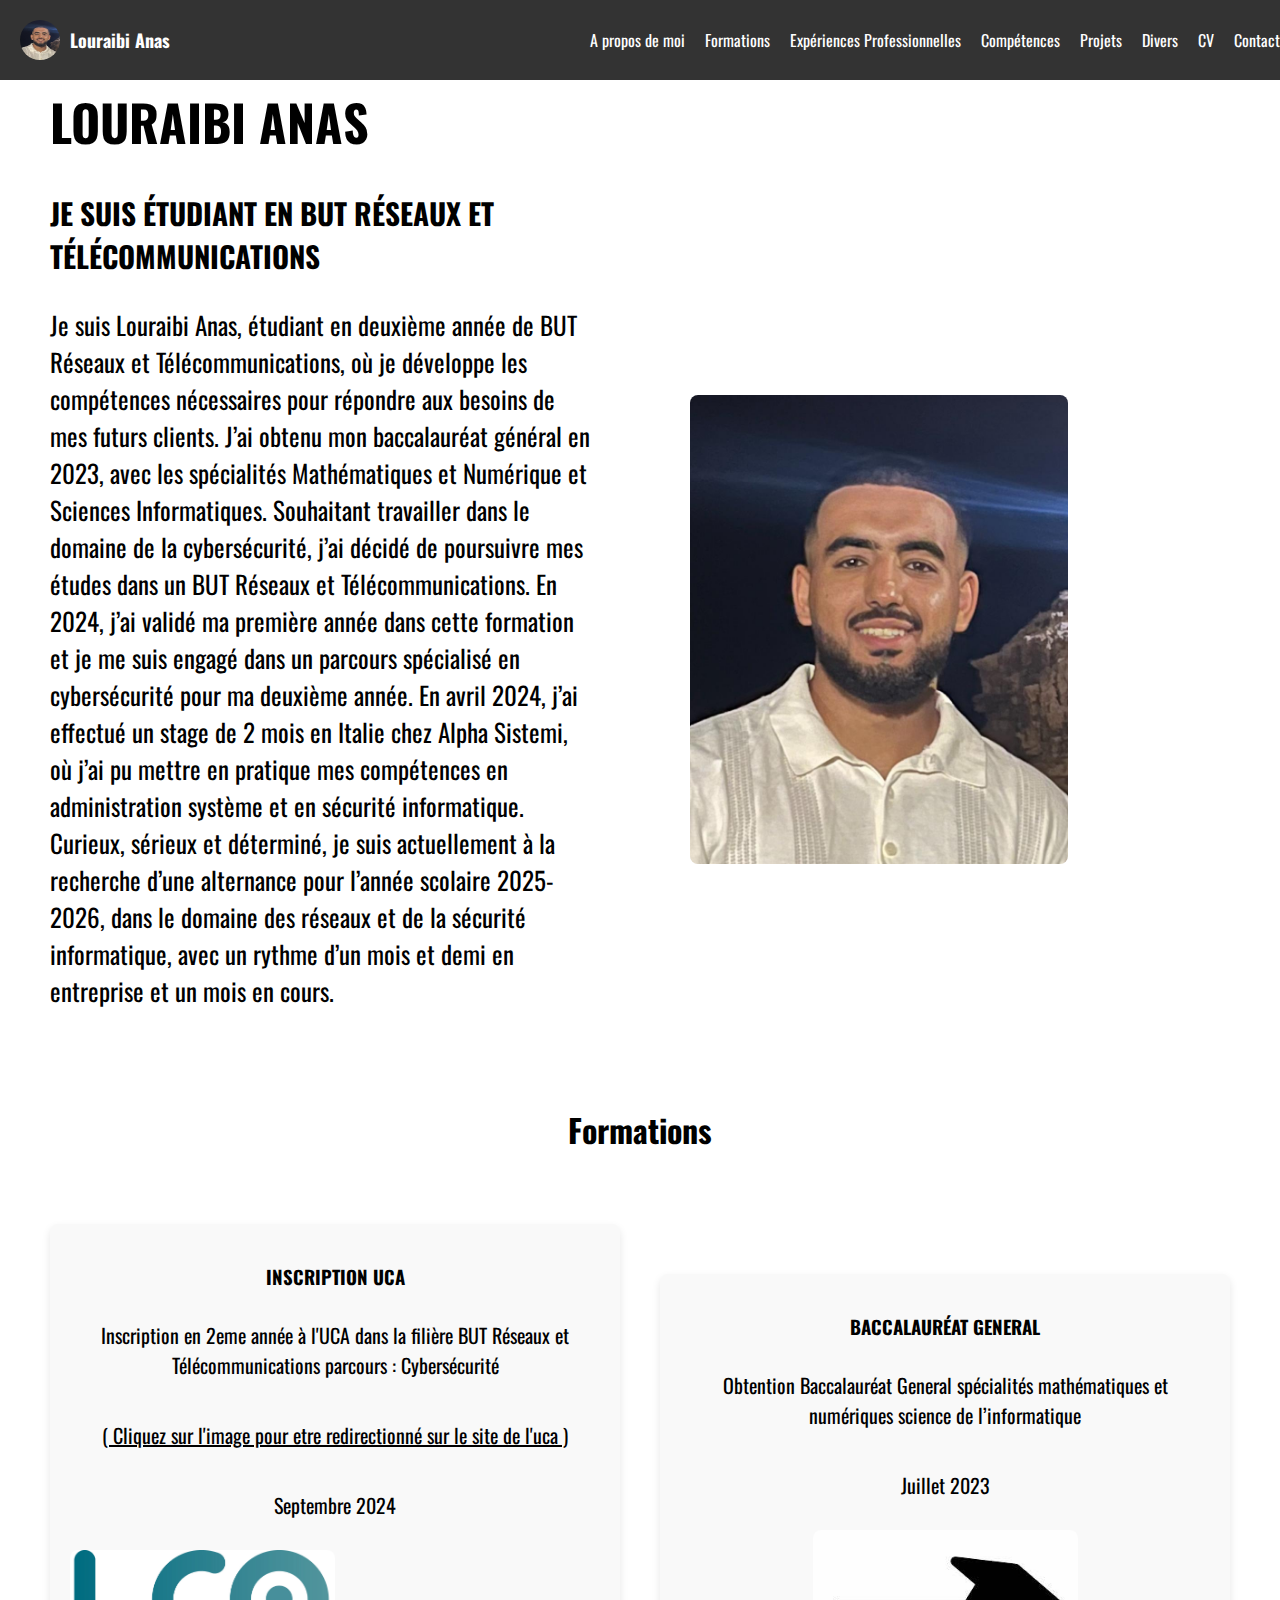
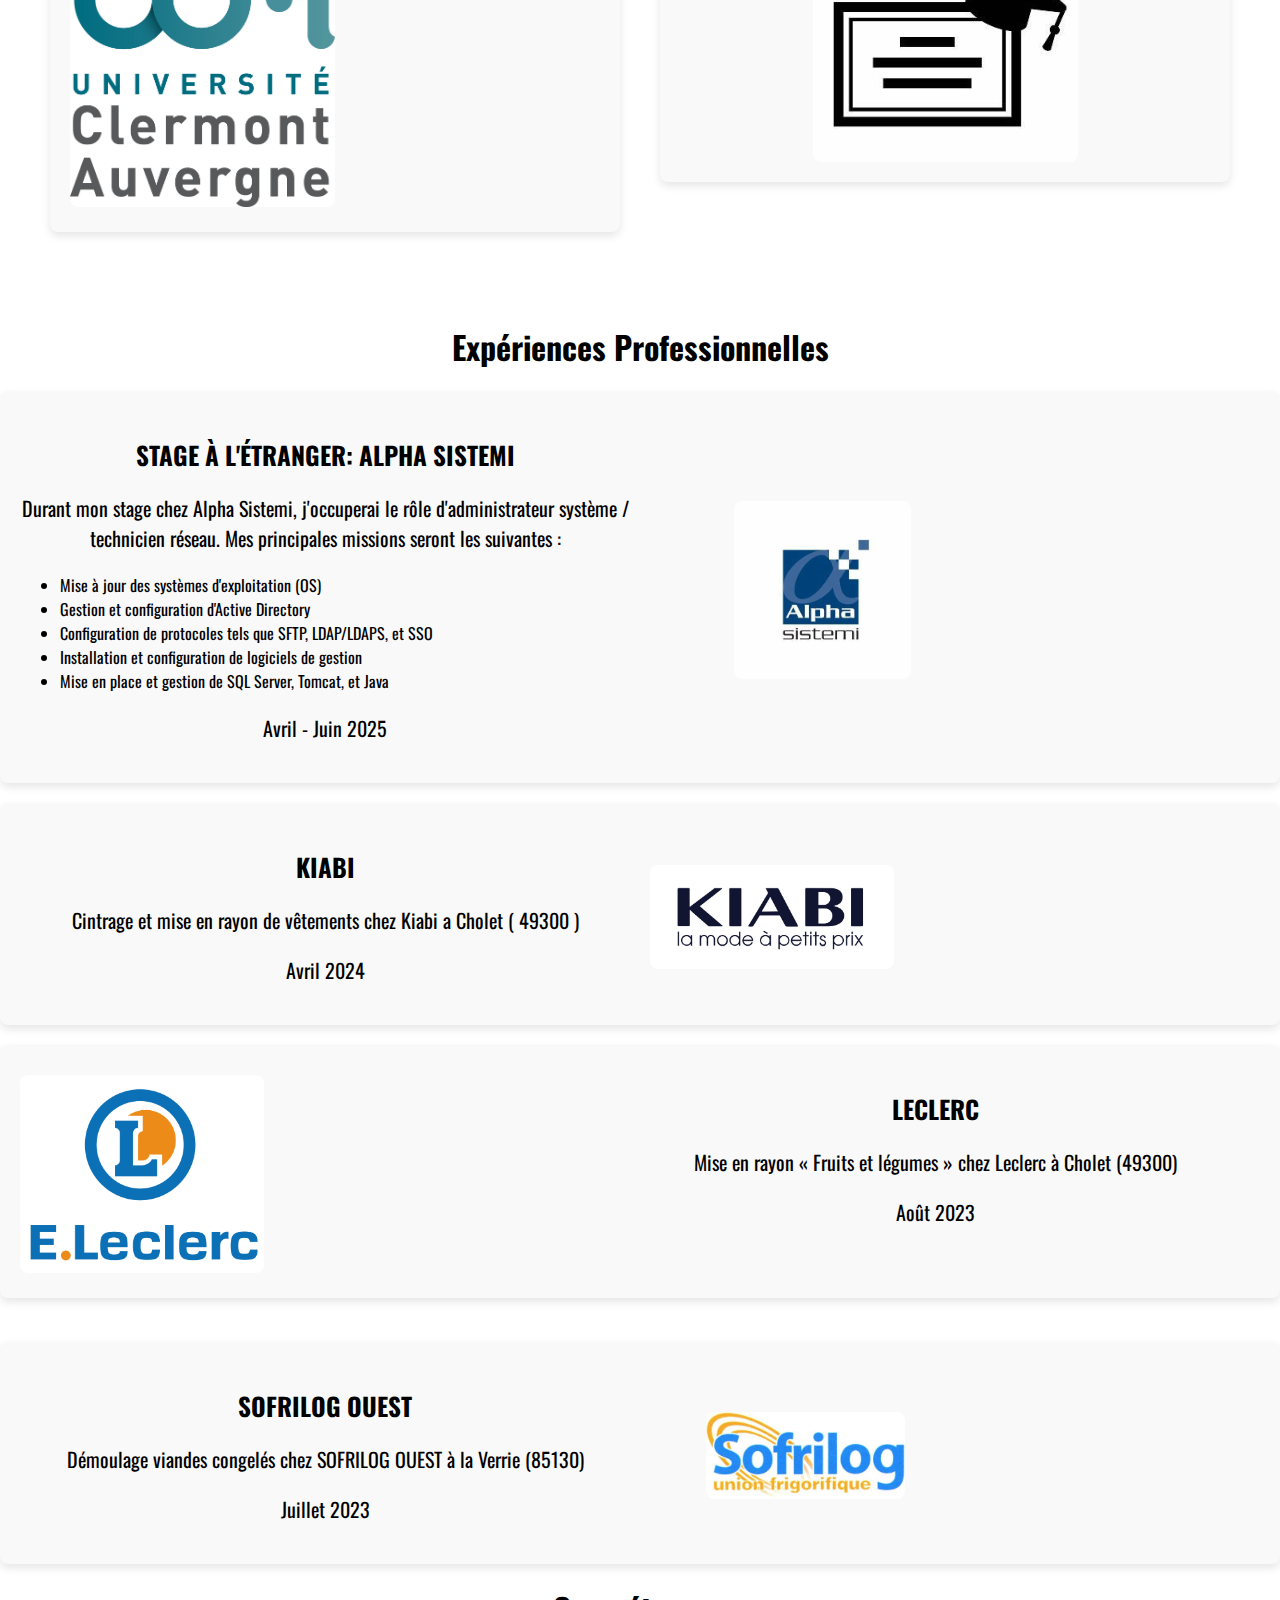
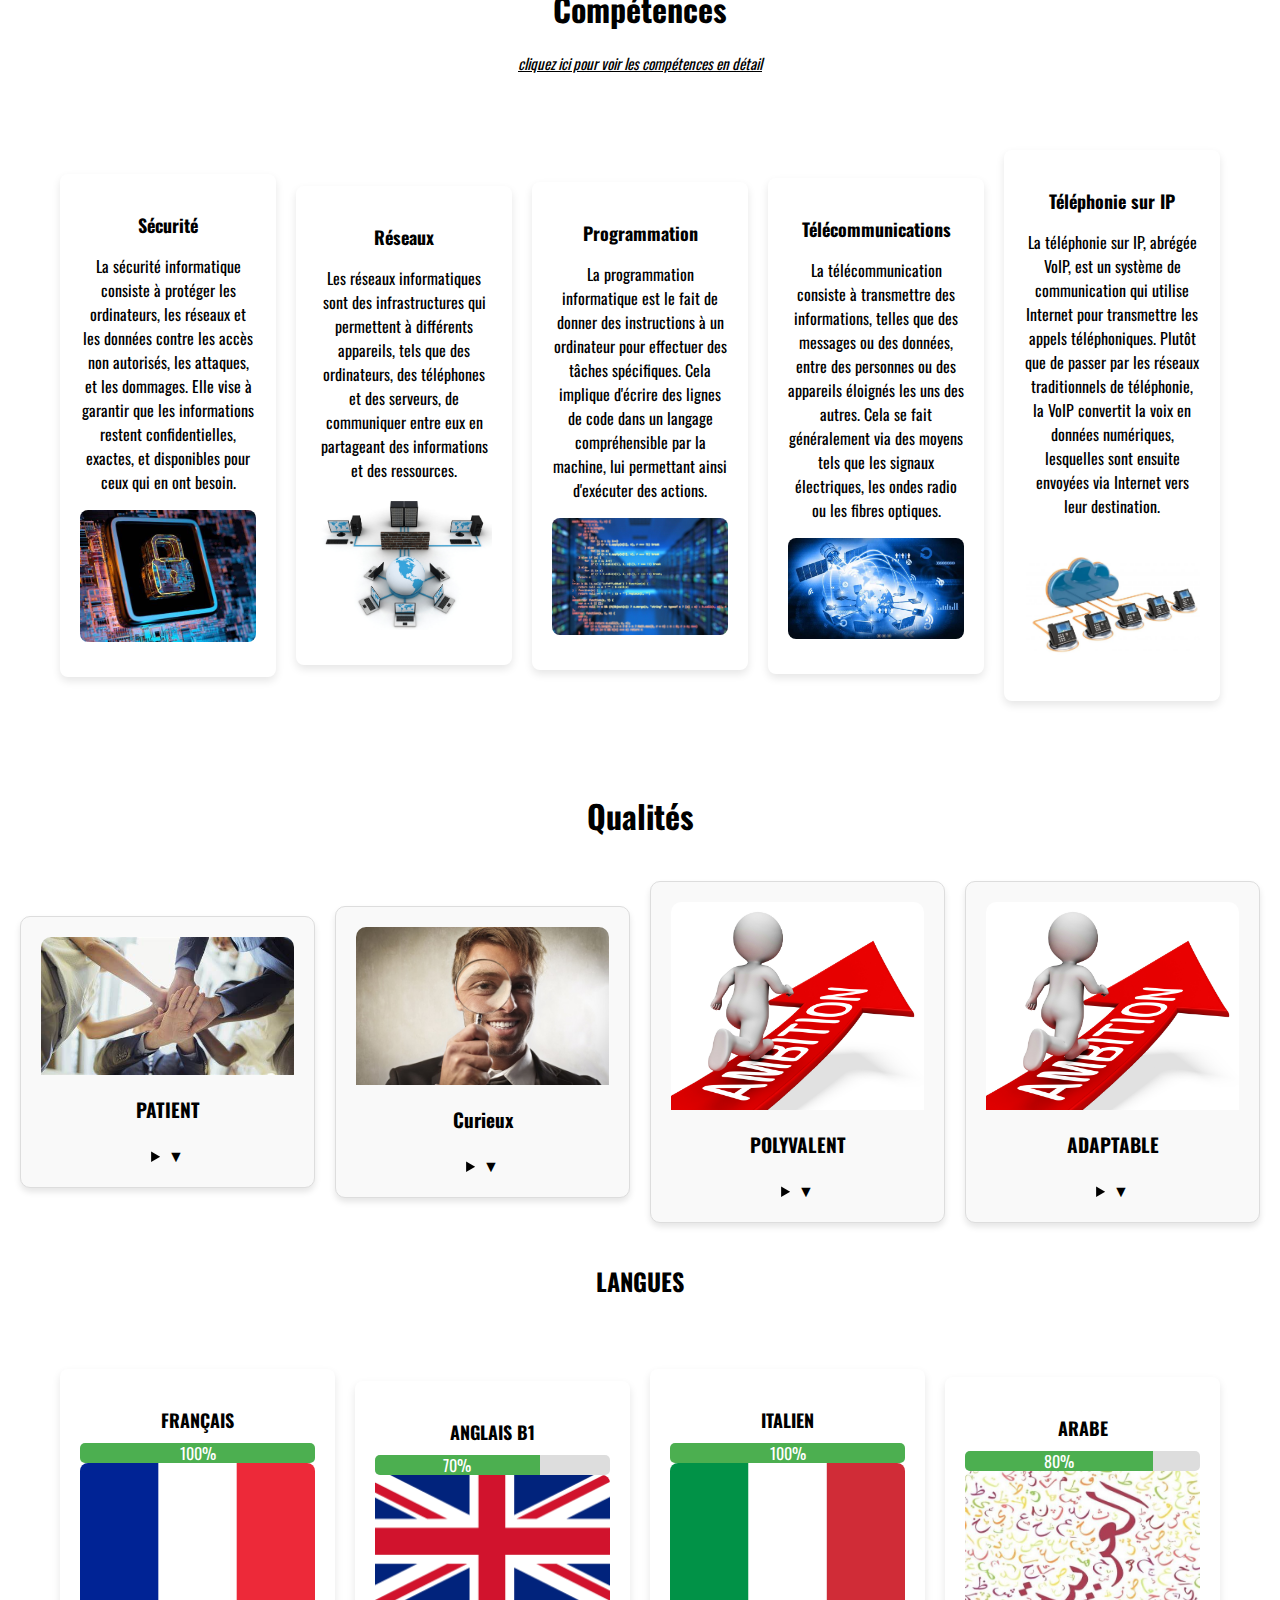
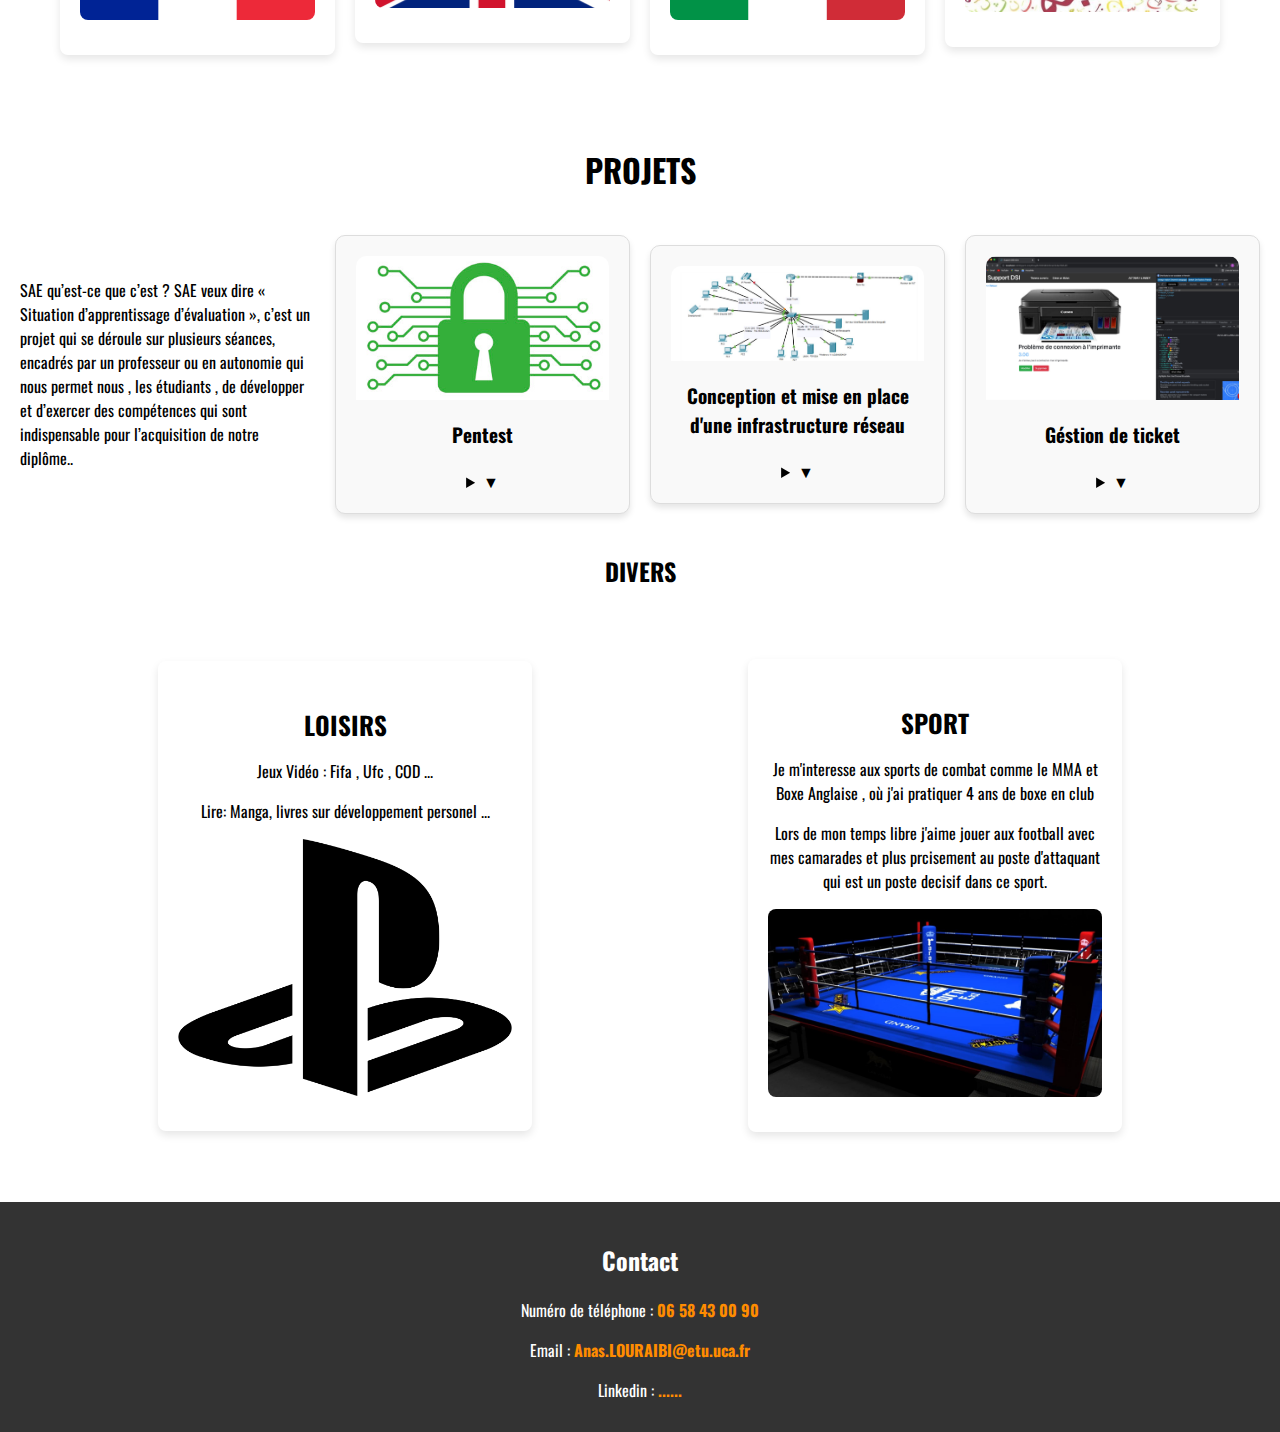
<file: index.html>
<!DOCTYPE html>
<html lang="fr">
<head>
  <meta charset="UTF-8">
  <meta name="viewport" content="width=device-width, initial-scale=1.0">
  <link rel="stylesheet" href="style2.css">
  <title>Mon Portfolio</title>
</head>
<body>

  <header>
    <div class="logo">
      <img src="anas.jpeg" alt="Tête" class="rounded-image">
      <div class="logo-text">
        <span class="name">Louraibi Anas</span>
      </div>
    </div>
    <nav>
      <ul>
        <li><a href="#a-propos">A propos de moi</a></li>
        <li><a href="#formations">Formations</a></li>
        <li><a href="#experiences">Expériences Professionnelles</a></li>
        <li><a href="#competences">Compétences</a></li>
        <li><a href="#projets">Projets</a></li>
        <li><a href="#divers">Divers</a></li>
        <li><a href="cvanas.pdf" target="_blank" download>CV</a></li>
        <li><a href="#contact">Contact</a></li>
      </ul>
    </nav>
  </header>

  <section id="a-propos" class="flex-container propos-moi">
    <div class="texte">
      <h1>LOURAIBI ANAS</h1>
      <h3>JE SUIS ÉTUDIANT EN BUT RÉSEAUX ET TÉLÉCOMMUNICATIONS</h3>
      <p>
        Je suis Louraibi Anas, étudiant en deuxième année de BUT Réseaux et Télécommunications, où je développe les compétences nécessaires pour répondre aux besoins de mes futurs clients. J’ai obtenu mon baccalauréat général en 2023, avec les spécialités Mathématiques et Numérique et Sciences Informatiques.  
        Souhaitant travailler dans le domaine de la cybersécurité, j’ai décidé de poursuivre mes études dans un BUT Réseaux et Télécommunications. En 2024, j’ai validé ma première année dans cette formation et je me suis engagé dans un parcours spécialisé en cybersécurité pour ma deuxième année.  
        En avril 2024, j’ai effectué un stage de 2 mois en Italie chez Alpha Sistemi, où j’ai pu mettre en pratique mes compétences en administration système et en sécurité informatique.
        Curieux, sérieux et déterminé, je suis actuellement à la recherche d’une alternance pour l’année scolaire 2025-2026, dans le domaine des réseaux et de la sécurité informatique, avec un rythme d’un mois et demi en entreprise et un mois en cours.
      </p>
      
    </div>
    <div class="image-droite">
      <img src="anas.jpeg" alt=" Tête"></a>
    </div>
  </section>

  <h1 id="formations" class="section-title">Formations</h1>
  <section class="flex-container formations">
    <div class="formation">
      <h3>INSCRIPTION UCA </h3>
      <p>Inscription en 2eme année à l'UCA dans la filière BUT Réseaux et Télécommunications parcours : Cybersécurité </p>
      <p><u>( Cliquez sur l'image pour etre redirectionné sur le site de l'uca )</u></p>
      <p>Septembre 2024 </p>
      <div class="formation-image">
        <a href="https://www.uca.fr/"><img src="uca.jpg" alt="Illustration Formation 1"></a>
      </div>
    </div>
    <div class="formation">
      <h3>Baccalauréat General </h3>
      <p>Obtention Baccalauréat General spécialités mathématiques et numériques science de l’informatique </p>
      <p>Juillet 2023 </p>
      <div class="formation-image">
        <img src="diplome.jpg" alt="Illustration Formation 2">
      </div>
    </div>
  </section>

  <h1 id="experiences" class="section-title">Expériences Professionnelles</h1>



  <div class="experience">
    <div class="experience-content">
      <h3>STAGE À L'ÉTRANGER: ALPHA SISTEMI</h3>
      <p>Durant mon stage chez Alpha Sistemi, j'occuperai le rôle d'administrateur système / technicien réseau. Mes principales missions seront les suivantes : </p>
        <ul>
        <li>Mise à jour des systèmes d'exploitation (OS)</li>
        <li>Gestion et configuration d'Active Directory</li>
        <li>Configuration de protocoles tels que SFTP, LDAP/LDAPS, et SSO</li>
        <li>Installation et configuration de logiciels de gestion</li>
        <li>Mise en place et gestion de SQL Server, Tomcat, et Java</li>
      </ul>
    </p>
      <p> Avril - Juin 2025</p>
    </div>
    <div class="experience-image">
      <a href="https://hr-alphasistemi.it/"><img src="alpha.jpg" alt="Illustration Expérience 1"></a>
    </div>
  </div>

  <div class="experience">
    <div class="experience-content">
      <h3>KIABI </h3>
      <p>Cintrage et mise en rayon de vêtements chez Kiabi a Cholet ( 49300 ) </p>
      <p> Avril 2024</p>
    </div>
    <div class="experience-image">
      <a href="https://www.kiabi.com/"><img src="kiabi.jpg" alt="Illustration Expérience 1"></a>
    </div>
  </div>

    <div class="experience">
      <div class="experience-image">
        <a href="https://www.e.leclerc/"><img src="leclerc.jpg" alt="Illustration Expérience 2"></a>
      </div>
      <div class="experience-content">
        <h3>LECLERC</h3>
        <p>Mise en rayon « Fruits et légumes » chez Leclerc à Cholet (49300)</p>
        <p>Août 2023 </p>
      </div>
    </div>
    <br style="clear:both;" /> 
  
    <div class="experience">
      <div class="experience-content">
        <h3>SOFRILOG OUEST </h3>
        <p>Démoulage viandes congelés chez SOFRILOG OUEST à la Verrie (85130) </p>
        <p>Juillet 2023 </p>
      </div>
      <div class="experience-image">
        <a href="https://www.sofrilog.com/"><img src="sofrilog.jpg" alt="Illustration Expérience 3"></a>
      </div>
    </div>
  </section>

  
  <h1 id="competences" class="section-title">Compétences<br>
    <small><a href="comeptances2.html" class="no-blue-link"><i><span class="small-text">cliquez ici pour voir les compétences en détail</span></i></a></small>
  </h1>

  <section class="flex-container languages">
    <div class="language">
      <h3>Sécurité </h3>
      <p>La sécurité informatique consiste à protéger les ordinateurs, les réseaux et les données contre les accès non autorisés, les attaques, et les dommages. Elle vise à garantir que les informations restent confidentielles, exactes, et disponibles pour ceux qui en ont besoin. </p>
      <img src="securite.jpg" alt="Illustration Langue 3">
    </div>
    
    <div class="language">
      <h3>Réseaux</h3>
      <p>Les réseaux informatiques sont des infrastructures qui permettent à différents appareils, tels que des ordinateurs, des téléphones et des serveurs, de communiquer entre eux en partageant des informations et des ressources.</p>
      <img src="fond.jpg" alt="Illustration Langue 1">
    </div>
    <div class="language">
      <h3>Programmation</h3>
      <p>La programmation informatique est le fait de donner des instructions à un ordinateur pour effectuer des tâches spécifiques. Cela implique d'écrire des lignes de code dans un langage compréhensible par la machine, lui permettant ainsi d'exécuter des actions. </p>
      <img src="prog.jpg" alt="Illustration Langue 3">
    </div>
    <div class="language">
      <h3>Télécommunications</h3>
      <p>La télécommunication consiste à transmettre des informations, telles que des messages ou des données, entre des personnes ou des appareils éloignés les uns des autres. Cela se fait généralement via des moyens tels que les signaux électriques, les ondes radio ou les fibres optiques.</p>
      <img src="Telecom.jpg" alt="Illustration Langue 2">
    </div>
    <div class="language">
      <h3>Téléphonie sur IP</h3>
      <p>La téléphonie sur IP, abrégée VoIP, est un système de communication qui utilise Internet pour transmettre les appels téléphoniques. Plutôt que de passer par les réseaux traditionnels de téléphonie, la VoIP convertit la voix en données numériques, lesquelles sont ensuite envoyées via Internet vers leur destination.</p>
      <img src="telephonie.png" alt="Illustration Langue 3">
    </div>
    
  </section>

  

  <h1 class="section-title">Qualités</h1>
  <section class="flex-container qualities">
      <div class="quality">
          <img src="equipe.jpg" alt="Illustration Qualité 2">
          <h3>PATIENT</h3>
          <details>
              <summary>▼</summary>
              <p>J'aime travailler en groupe, en étant utile et disponible pour les autres.</p>
          </details>
      </div>
      <div class="quality">
          <img src="curieux.jpg" alt="Illustration Qualité 3">
          <h3>Curieux</h3>
          <details>
              <summary>▼</summary>
              <p>Depuis petit, j'aime approfondir mes recherches pour me cultiver davantage.</p>
          </details>
      </div>
      <div class="quality">
          <img src="ambition.jpg" alt="Illustration Qualité 4">
          <h3>POLYVALENT</h3>
          <details>
              <summary>▼</summary>
              <p>Je souhaite toujours réaliser plus.</p>
          </details>
      </div>
      <div class="quality">
        <img src="ambition.jpg" alt="Illustration Qualité 4">
        <h3>ADAPTABLE</h3>
        <details>
            <summary>▼</summary>
            <p>Arrivé en France à un jeune âge, j’ai développé une grande capacité d’adaptation, ce qui me permet aujourd’hui de m’adapter rapidement à n’importe quel environnement</p>
        </details>
    </div>
  </section>
  
  
  
  

<h2 class="section-title">LANGUES</h2>

<section class="flex-container languages">
  <div class="language">
    <h3>FRANÇAIS</h3>
    <div class="progress-bar">
      <div class="progress" style="width: 100%;">100%</div>
    </div>
    <img src="france.png" alt="Illustration Langue 1">
  </div>

  <div class="language">
    <h3>ANGLAIS B1</h3>
    <div class="progress-bar">
      <div class="progress" style="width: 70%;">70%</div>
    </div>
    <img src="uk.jpg" alt="Illustration Langue 3">
  </div>

  <div class="language">
    <h3>ITALIEN</h3>
    <div class="progress-bar">
      <div class="progress" style="width: 100%;">100%</div>
    </div>
    
    <img src="italie.jpg" alt="Illustration Langue 2">
  </div>
  <div class="language">
    <h3>ARABE</h3>
    <div class="progress-bar">
      <div class="progress" style="width: 80%;">80%</div>
    </div>
    <img src="arabe.jpg" alt="Illustration Langue 3">
  </div>
</section>



<h1 class="section-title">PROJETS</h1>
<section class="flex-container qualities">
<p>SAE qu’est-ce que c’est ? SAE veux dire « Situation d’apprentissage d’évaluation », c’est un projet qui se déroule sur plusieurs séances, encadrés par un professeur ou en autonomie qui nous permet nous , les étudiants , de développer et d’exercer des compétences qui sont indispensable pour l’acquisition de notre diplôme..</p>

  <div class="quality">
    <img src="pentest.jpg" alt="Illustration Qualité 4">
    <h3>Pentest</h3>
    <details>
      <summary>▼</summary>
      <p>Projet personnel en cybersécurité</p>
      <p>Réalisation de plusieurs tests d’intrusions pour identifier les failles de sécurité des systèmes.</p>
      <p>Objectifs :</p>
      <li>Analyser les vulnérabilités d'un système ou réseau</li>
      <li>Exécuter des tests pour simuler une attaque</li>
      <p>Solutions :</p>
      <li>Utilisation de Kali Linux et des outils comme Nmap, Metasploit et Burp Suite</li>
      <li>Réalisation d'un rapport détaillé de notre avancée</li>
    </details>
  </div>

    <div class="quality" id="projets">
        <img src="projet.png" alt="Illustration Qualité 2">
        <h3>Conception et mise en place d'une infrastructure réseau</h3>
        <details>
            <summary>▼</summary>
            <p>SAE 24</p>
            <p>Concevoir et mettre en place une infrastructure correspondant au réseau 
              d’une petite entreprise </p>
            <p> Objectifs </p>
            <li> BESOIN DE CODER UN SITE INTERNET </li>
            <li> 15 POSTES AVEC CONNEXION A INTERET ET A JOIGNABLE DEPUIS L'EXTERIEUR​</li>
            <li> REBUSTESSE ET SECURITÉ​ </li>
            <p>Solutions : </p>
            <li> Configuration dynamique avec le serveur DHCP </li>
            <li> Mise en place point d'accées wifi  </li>
            <li> Mise en place Serveur FTP / WEB  </li>
            <li> Mise en place Serveur DHCP / DNS  </li>
            <li> Connexion à  distance par SSH  </li>
            <li> Configuration serveur Web/SMTP/POP  </li>
            <li> Configuration des logiciels de sauvegardes de données: rsync et crontab  </li>

        </details>
    </div>
    
    <div class="quality">
        <img src="sae 23.png" alt="Illustration Qualité 3">
        <h3>Géstion de ticket</h3>
        <details>
            <summary>▼</summary>
            <p> SAE 23</p>
            <p>Gestion des tickets d'une entreprise en node.js (programmation back end)</p>
            <p>Objectif de la SAE </p>
            <li>consulter les tickets ouverts, les classer par ordre de priorité, et les affecter à un technicien de la DSI</li>
            <li>Un administrateur ou un technicien peut contacter l’utilisateur qui a ouvert le ticket, et mettre le ticket en attente</li>
            <li> Un administrateur ou un technicien peut clôturer un ticket</li>
            <p>Solutions:</p>
            <li>Architecture NodeJS avec une base de données NoSQL </li>
            <li>Utilisation des langages Javascript et mangodb </li>
            <li>Développement une application full-stack
              avec un coté client et un coté serveur</li>
        </details>
    </div>
</section>

<h2 id="divers" class="section-title">DIVERS</h2>

<section class="flex-container divers">
  <div class="item">
    <h3>LOISIRS</h3>
    <p>Jeux Vidéo : Fifa , Ufc , COD ...</p>
    <p>Lire: Manga, livres sur développement personel ...</p>
    <img src="ps.png" alt="Illustration Loisirs">
  </div>
  <div class="item">
    <h3>SPORT</h3>
    <p>Je m'interesse aux sports de combat comme le MMA et Boxe Anglaise , où j'ai pratiquer 4 ans de boxe en club </p>
    <p>Lors de mon temps libre j'aime jouer aux football avec mes camarades et plus prcisement au poste d'attaquant qui est un poste decisif dans ce sport. </p>
    <img src="boxe.jpg" alt="Illustration Sport">
  </div>
</section>

<footer>
    <h2 id="contact" class="section-title">Contact</h2>
    <div class="contact-info">
      <p>Numéro de téléphone : <strong>06 58 43 00 90</strong></p>
      <p>Email : <strong>Anas.LOURAIBI@etu.uca.fr</strong></p>
      <p>Linkedin : <strong>......</strong></p>
    </div>
  </footer>

</body>
</html>
</file>
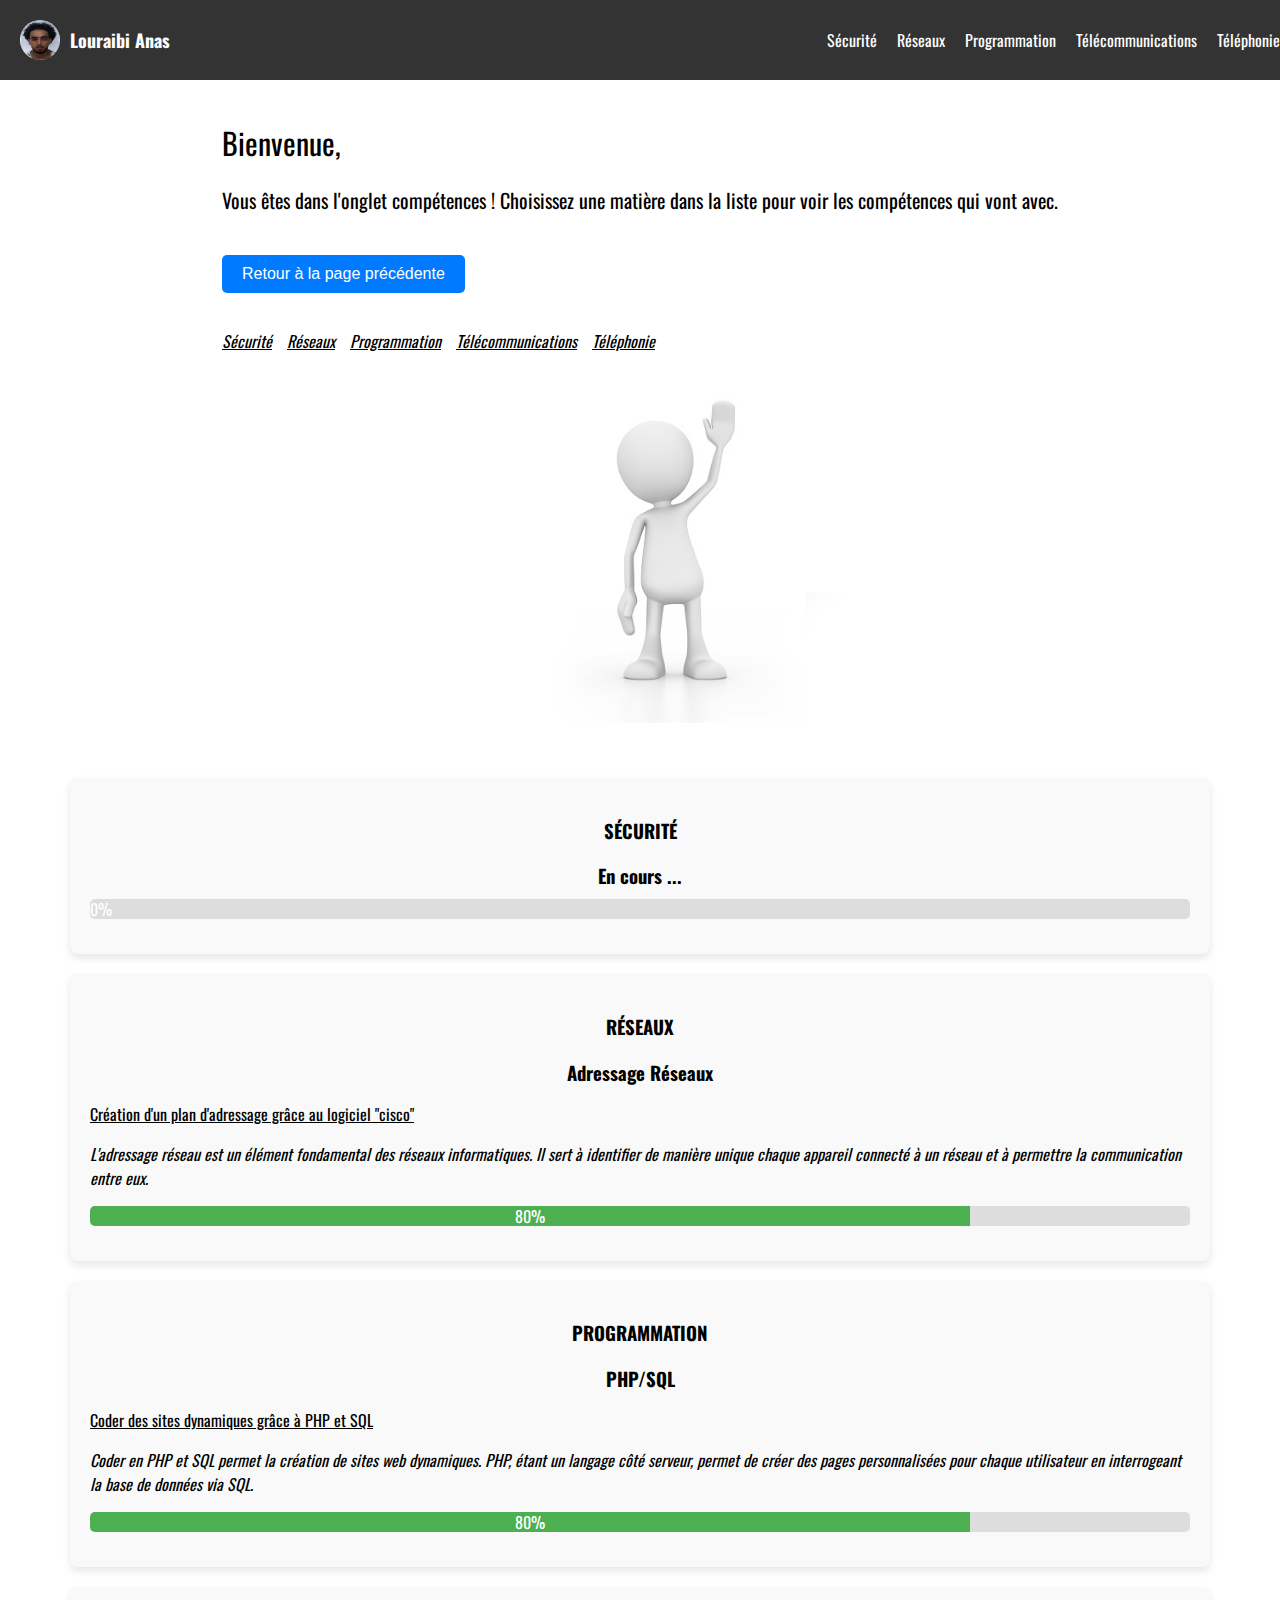
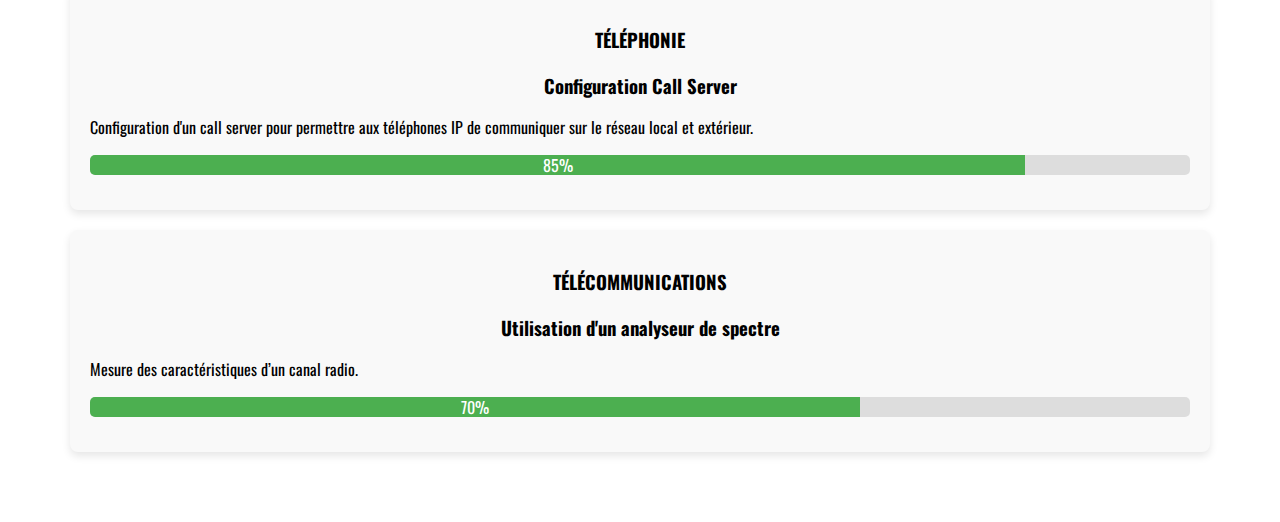
<file: comeptances2.html>
<!DOCTYPE html>
<html lang="fr">
<head>
  <meta charset="UTF-8">
  <meta name="viewport" content="width=device-width, initial-scale=1.0">
  <link rel="stylesheet" href="competances2.css">
  <title>Mon Portfolio</title>
  <style>
    /* Style du bouton "Retour à la page précédente" */
    .back-button {
      display: inline-block;
      margin: 20px 0;
      padding: 10px 20px;
      background-color: #007BFF;
      color: white;
      border: none;
      border-radius: 5px;
      cursor: pointer;
      font-size: 16px;
      text-align: center;
      text-decoration: none;
    }

    .back-button:hover {
      background-color: #0056b3;
    }
  </style>
</head>
<body>

  <header>
    <div class="logo">
      <img src="images/photo.png" alt="Votre Tête" class="rounded-image">
      <div class="logo-text">
        <span class="name">Louraibi Anas</span>
      </div>
    </div>
    <nav>
      <ul>
        <li><a href="#sécurité">Sécurité</a></li>
        <li><a href="#réseaux">Réseaux</a></li>
        <li><a href="#programmation">Programmation</a></li>
        <li><a href="#télécommunication">Télécommunications</a></li>
        <li><a href="#téléphonie">Téléphonie</a></li>
      </ul>
    </nav>
  </header>

  <section id="a-propos" class="flex-container propos-moi">
    <div class="texte">
      <h1>Bienvenue,</h1>
      <h3>Vous êtes dans l'onglet compétences ! Choisissez une matière dans la liste pour voir les compétences qui vont avec.</h3>
      <!-- Bouton pour revenir à la page précédente -->
      <button onclick="goBack()" class="back-button">Retour à la page précédente</button>
      <ul class="horizontal-list">
        <li><a href="#sécurité">Sécurité</a></li>
        <li><a href="#réseaux">Réseaux</a></li>
        <li><a href="#programmation">Programmation</a></li>
        <li><a href="#télécommunication">Télécommunications</a></li>
        <li><a href="#téléphonie">Téléphonie</a></li>
      </ul>
    </div>
    <div class="image-droite">
      <img src="images/bonhomme_salut.jpg" alt=" bonhomme">
    </div>
  </section>
  
  <section id="competences" class="skills">
    <div class="subject">
      <h3 id="sécurité">SÉCURITÉ</h3>
      <div class="competences">
        <div class="competence">
          <h3 class="competence-name">En cours ...</h3>
          <div class="progress-bar">
            <div class="progress" style="width: 0%;">0%</div>
          </div>
        </div>
      </div>
    </div>

    <div class="subject">
      <h3 id="réseaux">RÉSEAUX</h3>
      <div class="competences">
        <div class="competence">
          <h3 class="competence-name">Adressage Réseaux</h3>
          <p><u>Création d'un plan d'adressage grâce au logiciel "cisco"</u></p>
          <p><i>L'adressage réseau est un élément fondamental des réseaux informatiques. Il sert à identifier de manière unique chaque appareil connecté à un réseau et à permettre la communication entre eux.</i></p>
          <div class="progress-bar">
            <div class="progress" style="width: 80%;">80%</div>
          </div>
        </div>
      </div>
    </div>

    <div class="subject">
      <h3 id="programmation">PROGRAMMATION</h3>
      <div class="competences">
        <div class="competence">
          <h3 class="competence-name">PHP/SQL</h3>
          <p><u>Coder des sites dynamiques grâce à PHP et SQL</u></p>
          <p><i>Coder en PHP et SQL permet la création de sites web dynamiques. PHP, étant un langage côté serveur, permet de créer des pages personnalisées pour chaque utilisateur en interrogeant la base de données via SQL.</i></p>
          <div class="progress-bar">
            <div class="progress" style="width: 80%;">80%</div>
          </div>
        </div>
      </div>
    </div>

    <div class="subject">
      <h3 id="téléphonie">TÉLÉPHONIE</h3>
      <div class="competences">
        <div class="competence">
          <h3 class="competence-name">Configuration Call Server</h3>
          <p>Configuration d'un call server pour permettre aux téléphones IP de communiquer sur le réseau local et extérieur.</p>
          <div class="progress-bar">
            <div class="progress" style="width: 85%;">85%</div>
          </div>
        </div>
      </div>
    </div>

    <div class="subject">
      <h3 id="télécommunications">TÉLÉCOMMUNICATIONS</h3>
      <div class="competences">
        <div class="competence">
          <h3 class="competence-name">Utilisation d'un analyseur de spectre</h3>
          <p>Mesure des caractéristiques d’un canal radio.</p>
          <div class="progress-bar">
            <div class="progress" style="width: 70%;">70%</div>
          </div>
        </div>
      </div>
    </div>
  </section>

  <!-- Script pour le bouton retour -->
  <script>
    function goBack() {
      window.history.back();
    }
  </script>

</body>
</html>
</file>
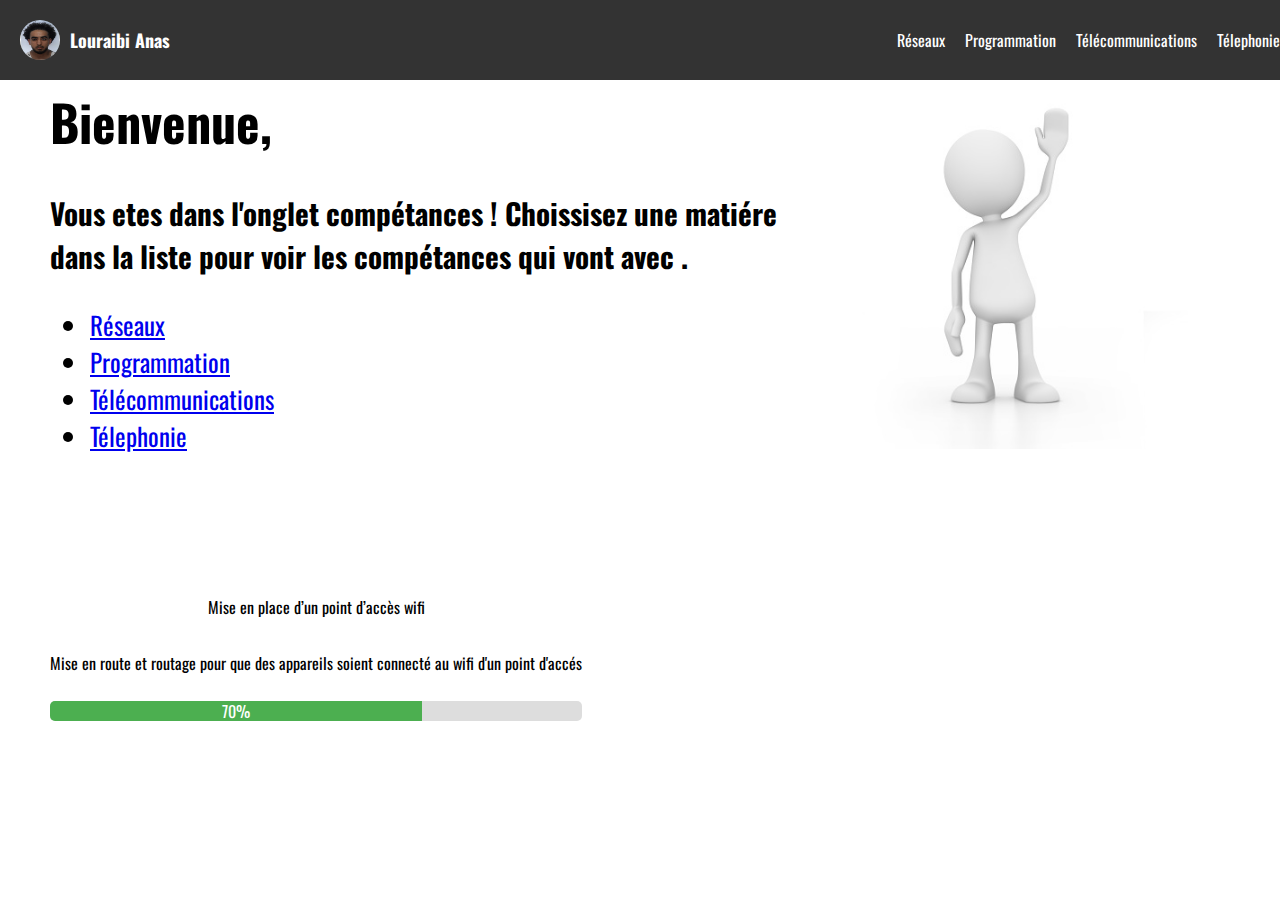
<file: competances.html>
<!DOCTYPE html>
<html lang="fr">
    <head>
        <meta charset="UTF-8">
        <meta name="viewport" content="width=device-width, initial-scale=1.0">
        <link rel="stylesheet" href="competances.css">
    </head>
    <body>
        <header>
            <div class="logo">
              <img src="images/photo.png" alt="Votre Tête" class="rounded-image">
              <div class="logo-text">
                <span class="name">Louraibi Anas</span>
              </div>
            </div>
            <nav>
              <ul>
                <li><a href="#a-propos">Réseaux</a></li>
                <li><a href="#formations">Programmation</a></li>
                <li><a href="#experiences">Télécommunications</a></li>
                <li><a href="#competences">Télephonie</a></li>
              </ul>
            </nav>
        </header>

          <section id="a-propos" class="flex-container propos-moi">
            <div class="texte">
                <h1>Bienvenue,</h1>
                <h3>Vous etes dans l'onglet compétances ! Choissisez une matiére dans la liste pour voir les compétances qui vont avec .</h3>
                <ul>
                    <li><a href="#a-propos">Réseaux</a></li>
                    <li><a href="#formations">Programmation</a></li>
                    <li><a href="#experiences">Télécommunications</a></li>
                    <li><a href="#competences">Télephonie</a></li>
                  </ul>
            </div>
            <div class="image-droite">
              <img src="images/bonhomme_salut.jpg" alt=" bonhomme"></a>
            </div>
          </section>
            

        <section class="flex-container ">
            <div class="competence">
                <p class="competence-name">Mise en place d’un point d’accès wifi  </p>
                <p>Mise en route et routage pour que des appareils soient connecté au wifi d'un point d'accés </p>
                <div class="progress-bar">
                  <div class="progress" style="width: 70%;">70%</div>
                </div>
              </div>

        </section>

    </body>
</html>
</file>
<file: style2.css>
@import url('https://fonts.googleapis.com/css2?family=Noto+Sans+JP:wght@300;400&family=Oswald:wght@300&display=swap');

body {
    font-family: 'Oswald', sans-serif;
    margin: 0;
    padding: 0;
  }
  
  header {
    
        background-color: #333;
        color: white;
        padding: 20px;
        display: flex;
        justify-content: space-between; /*Aligner les elements dans l'axe du conteneur  */
        align-items: center;
        position: fixed; /* Ajout de la propriété pour fixer le header en haut */
        width: 100%; /* Utilisation de la largeur complète de la fenêtre */
        top: 0; /* Alignement en haut de la fenêtre */
      
  }
  
  nav ul {
    list-style-type: none; /* on enleve les points de la liste */
    margin: 0;
    padding: 0;
    display: flex;
  }
  
  nav ul li {
    margin-right: 20px;
  }
  
  nav ul li a {
    text-decoration: none;
    color: white;
  }
  
  .logo {
    display: flex;
    align-items: center;
  }
  
  .logo img.rounded-image {
    border-radius: 50%;
    width: 40px;
    height: 40px;
    margin-right: 10px;
  }
  
  .logo-text {
    display: flex;
    flex-direction: column; /* mettre le logo en colonne*/
  }
  
  .logo-text .name {
    font-weight: bold; /*texte en gras*/
    font-size: 18px;
  }
  
  
  section {
    padding: 50px;
  }
  
  .propos-moi {
    display: flex;
    align-items: flex-start;
    justify-content: center;
    flex-wrap: wrap; /* Pour garantir que le contenu s'ajuste correctement sur les écrans plus petits */
    
}
  
.propos-moi .texte {
  flex: 1;
  font-size: 25px;
  max-width: 55%; /* Réduire un peu la largeur du texte pour laisser plus d'espace à l'image */
}
  
.image-droite {
  flex: 1;
  display: flex;
  justify-content: flex-start; /* Aligne l'image à gauche dans son conteneur */
  margin-left: 100px; /* Ajoute de l'espace entre le texte et l'image */
  margin-top: 175px;
}

.image-droite img {
  max-width: 70%; /* Réduit la taille maximale de l'image pour qu'elle soit moins collée au bord droit */
  height: auto;
  border-radius: 8px;

}
  
  .flex-container {
    display: flex;
    flex-direction: row;
    align-items: center;
    justify-content: space-between;
  }

  .section-title {
    text-align: center;
  }

 


.formations {
    padding: 50px;
    display: flex;
    flex-wrap: wrap; /* Permet le passage à la ligne si l'espace est insuffisant */
    justify-content: space-between; /* Aligne les colonnes à l'horizontale */
  }
  
  .formation {
    width: calc(50% - 20px); /* Calcule la largeur pour que deux colonnes s'ajustent à la largeur de la section avec une marge de 20px entre elles */
    background-color: #f9f9f9;
    padding: 20px;
    border-radius: 8px;
    box-shadow: 0 4px 8px rgba(0, 0, 0, 0.1); /* ombre deriere*/
    margin-bottom: 20px; /* Ajout de marge en bas pour l'espace entre les lignes */
    box-sizing: border-box; /* Pour inclure le padding et la bordure dans la largeur de la colonne */
    display: flex; /* Pour utiliser la flexbox pour aligner le contenu verticalement */
    flex-direction: column; /* Pour empiler le contenu verticalement dans chaque colonne */
    justify-content: space-between; /* Pour aligner le contenu de la colonne verticalement */
  }
  
  .formation h3 {
    margin-bottom: 10px;
    text-align: center; /* Pour centrer le texte horizontalement */
    text-transform: uppercase;
  }
  
  .formation p {
    text-align: center; /* Pour centrer le paragraphe horizontalement */
    font-size: 20px;
  }
  
  .formation-image {
    display: flex;
    justify-content: center; /* Centrer horizontalement */
    align-items: center; /* Centrer verticalement */
    margin-top: 10px; /* Ajout de marge au-dessus de l'image */
  }
  
  .formation-image img {
    max-width: 50%;
    height: auto;
    border-radius: 8px;
  }
  
  .section-image {
    text-align: center;
    margin-top: 20px;
  }
  
  .section-image img {
    max-width: 100%;
    height: auto;
    border-radius: 8px;
  }

  .experience {
    width: 100%; /* Prend toute la largeur de la section */
    background-color: #f9f9f9;
    padding: 20px;
    border-radius: 8px;
    box-shadow: 0 4px 8px rgba(0, 0, 0, 0.1);
    margin-bottom: 20px;
    box-sizing: border-box;
    display: flex;
    flex-wrap: wrap; /* Permet le passage à la ligne si l'espace est insuffisant */
  }
  
  .experience-content {
    flex: 1;
    margin-right: 20px; /* Ajout de marge à droite pour séparer la description du bord */
  }
  

  .experience h3 {
    margin-bottom: 10px;
    text-align: center;
    font-size: 25PX;
  }
  
  .experience p {
    text-align: center;
    font-size: 20px;
  }
  
  .experience-image {
    display: flex;
    justify-content: center;
    align-items: center;
    margin-top: 10px;
    flex: 1; /* Ajustement pour occuper tout l'espace disponible (prend autant d'espace que possible)*/
  }
  
  .experience-image img {
    max-width: 40%;
    height: auto;
    border-radius: 8px;
    /* Centrer l'image horizontalement dans le conteneur */
    margin-left: auto;
    margin-right: auto;
  }


  
  .section-image {
    text-align: center;
    margin-top: 20px;
  }
  
  .section-image img {
    max-width: 100%;
    height: auto;
    border-radius: 8px;
  }

  .skills {
    padding: 50px;
    display: flex;
    flex-wrap: wrap;
    justify-content: space-between;
  }
  
  .subject {
    width: calc(33.3333% - 20px);
    background-color: #f9f9f9;
    padding: 20px;
    border-radius: 8px;
    box-shadow: 0 4px 8px rgba(0, 0, 0, 0.1);
    margin-bottom: 20px;
    flex-direction: row; /* Modifier la direction du flex container en ligne */
    align-items: center; /* Aligner les éléments sur la ligne */
    
    
  
  }
  
  .subject h3 {
    margin-right: 10px;
    text-align: center;
  }



  
  .competence {
    margin-bottom: 15px;
    display: flex;
    flex-direction: column;
    align-items: center;
  }
  
  .competence-name {
    text-align: center;

  }

  .small-text {
    font-size: 15px;
    font-weight: normal; /* Désactive le style en gras */
    text-decoration: underline; /* Souligne le texte */
}



  
  .icon {
    margin-bottom: 10px;
  }
  
  .icon img {
    max-width: 30px;
    height: auto;
    border-radius: 50%;
  }
  
  .progress-bar {
    background-color: #ddd;
    height: 20px;
    border-radius: 5px;
    overflow: hidden;
    margin-top: 10px;
    width: 100%;
  }
  
  .progress {
    height: 100%;
    text-align: center;
    line-height: 20px;
    color: #fff;
    background-color: #4caf50;
    width: 100%; 
  }


  
  .section-image {
    text-align: center;
    margin-top: 20px;
  }
  
  .section-image img {
    max-width: 100%;
    height: auto;
    border-radius: 8px;
  }




  .qualities {
    display: grid;
    grid-template-columns: repeat(auto-fit, minmax(250px, 1fr));
    gap: 20px; /* Espace entre les boîtes */
    padding: 20px; /* Espace intérieur autour de la grille */
  }
  
  .quality {
    background-color: #f9f9f9; /* Couleur de fond des boîtes */
    border: 1px solid #ddd; /* Bordure légère */
    border-radius: 10px; /* Coins arrondis */
    box-shadow: 0 4px 6px rgba(0, 0, 0, 0.1); /* Ombre pour un effet de profondeur */
    overflow: hidden; /* Masquer le débordement */
    padding: 20px; /* Espace intérieur des boîtes */
    text-align: center; /* Centrer le texte */
  }
  
  .quality img {
    max-width: 100%; /* Assurer que l'image ne dépasse pas la largeur de la boîte */
    height: auto;
    border-radius: 10px 10px 0 0; /* Arrondir le haut de l'image */
  }
  
  .quality h3 {
    margin-top: 15px;
    font-size: 1.2em;
  }
  
  .quality p {
    font-size: 1em;
    color: black; /* Couleur du texte des paragraphes */
  }
  
  


  .languages {
    padding: 50px;
    text-align: center;
    color: black;
    display: flex;
    flex-wrap: wrap;
    justify-content: space-around;
  }
  
  .language {
    flex: 1;
    margin: 0 10px;
    box-sizing: border-box;
    padding: 20px;
    border-radius: 8px;
    margin-bottom: 20px;
    box-shadow: 0 4px 8px rgba(0, 0, 0, 0.1); /* Ajout de l'ombre */
  }
  
  .language img {
    max-width: 100%;
    height: auto;
    border-radius: 8px;
    margin-bottom: 10px;
  }
  
  .language h3 {
    margin-bottom: 10px;
    font-size: 18px;
  }

  .video-container {
    display: flex;
    justify-content: center;
    align-items: center;

  }

  .video-container p {
    margin-left: 50px;
  }

  
  
  
  
  .progress-bar {
    background-color: #ddd;
    height: 20px;
    border-radius: 5px;
    overflow: hidden;
    margin-top: 10px;
  }
  
  .progress {
    height: 100%;
    text-align: center;
    line-height: 20px;
    color: #fff;
    background-color: #4caf50;
    width: 100%;
  }


  .projects {
    padding: 50px;
    text-align: center;
    color: white;
    display: flex;
    flex-wrap: wrap;
    justify-content: space-around;
  }
  
  .text {
    flex: 1;
    text-align: left;
    margin: 0 10px;
    box-sizing: border-box;
    color: black;
    align-self: flex-start; /* Ajustement pour aligner le contenu en haut */
  }
  
  .text p {
    font-size: 20px;
    margin-bottom: 20px;
    color: #333;
    
  }
  
  .project {
    flex: 1;
    margin: 0 10px;
    box-sizing: border-box;
    padding: 20px;
    border-radius: 8px;
    margin-bottom: 20px;
    box-shadow: 0 4px 8px rgba(0, 0, 0, 0.1);
    color: #333;
    font-size: 20px;
  }
  
  .project img {
    max-width: 100%;
    height: auto;
    border-radius: 8px;
    margin-bottom: 10px;
  }
  
  .project h3 {
    margin-bottom: 10px;
    font-size: 18px;
    color: #333;
    font-size: 25px;
  }

  .divers {
    padding: 50px;
    text-align: center;
    color: black; /* Changer la couleur du texte pour le rendre visible */
    display: flex;
    flex-wrap: wrap;
    justify-content: space-around;
  }
  
  .item {
    flex-basis: calc(33.33% - 20px);
    margin: 0 10px;
    box-sizing: border-box;
    padding: 20px;
    border-radius: 8px;
    margin-bottom: 20px;
    box-shadow: 0 4px 8px rgba(0, 0, 0, 0.1);
  }
  
  .item img {
    max-width: 100%;
    height: auto;
    border-radius: 8px;
    margin-bottom: 10px;
  }
  
  .item h3 {
    margin-bottom: 10px;
    font-size: 25px;
  }

  footer {
    padding: 20px;
    background-color: #333;
    color: white;
    text-align: center;
  }
  
  .contact-info {
    margin-top: 20px;
  }
  
  .contact-info p {
    margin-bottom: 10px;
    font-size: 16px;
  }
  
  .contact-info strong {
    font-weight: bold;
    color: #ff8c00; /* Couleur pour mettre en évidence */
  }


  
  .no-blue-link {
    color: inherit; /* Utilise la couleur du texte parent */
    text-decoration: none; /* Retire la ligne de soulignement si nécessaire */
  }
  
  /* Optionnel : ajouter un effet au survol */
  .no-blue-link:hover {
    color: inherit; /* Maintient la couleur au survol */
    text-decoration: underline; /* Ajoute un soulignement au survol si désiré */
  }
</file>
<file: competances2.css>
@import url('https://fonts.googleapis.com/css2?family=Noto+Sans+JP:wght@300;400&family=Oswald:wght@300&display=swap');

/* Ajout de padding pour éviter que le header ne cache le contenu */
body {
  padding-top: 80px; /* Ajuster la valeur selon la hauteur de votre header */
  font-family: 'Oswald', sans-serif;
  margin: 0;
  padding: 0;
}

/* Styles pour le header */
header {
  background-color: #333;
  color: white;
  padding: 20px;
  display: flex;
  justify-content: space-between;
  align-items: center;
  position: fixed;
  width: 100%;
  top: 0;
}

nav ul {
  list-style-type: none;
  margin: 0;
  padding: 0;
  display: flex;
}

nav ul li {
  margin-right: 20px;
}

nav ul li a {
  text-decoration: none;
  color: white;
}

.logo {
  display: flex;
  align-items: center;
}

.logo img.rounded-image {
  border-radius: 50%;
  width: 40px;
  height: 40px;
  margin-right: 10px;
}

.logo-text {
  display: flex;
  flex-direction: column;
}

.logo-text .name {
  font-weight: bold;
  font-size: 18px;
}

.texte {
  flex: 1;
}

.texte h1 {
  font-size: 30px; /* Définir la taille de la police */
  font-weight: normal; /* Définir le poids de la police à normal */
}

.texte h3 {
  font-size: 20px; /* Définir la taille de la police */
  font-weight: normal; /* Définir le poids de la police à normal */
}


.image-droite {
  flex: 1;
  text-align: right;
}

.image-droite img {
  max-width: 85%;
  height: auto;
}

.horizontal-list {
  list-style-type: none;
  padding: 0;
  display: flex;
  gap: 15px;
}

.horizontal-list li {
  margin: 0;
}

.horizontal-list a {
  text-decoration: underline;
  color: black;
  font-style: italic; /* Enlever le gras */
}


.horizontal-list a:hover {
  text-decoration: underline;
}

.skills {
  padding: 50px;
  display: flex;
  flex-wrap: wrap;
  justify-content: center; /* Centrer horizontalement */
}

.subject {
  width: calc(100% - 40px); /* Ajustement de la largeur pour utiliser toute la largeur disponible */
  background-color: #f9f9f9;
  padding: 20px;
  border-radius: 8px;
  box-shadow: 0 4px 8px rgba(0, 0, 0, 0.1);
  margin-bottom: 20px;
  box-sizing: border-box;
  align-items: center; /* Centrer horizontalement */
  justify-content: center; /* Centrer verticalement */
}


.subject h3 {
  margin-bottom: 10px;
  text-align: center;
}

.competence {
  margin-bottom: 15px; /* Ajout d'un espace entre chaque compétence */
  display: block; /* Afficher chaque compétence comme un bloc (une en dessous de l'autre) */
}

.competence-name {
  text-align: center;
}

.progress-bar {
  background-color: #ddd;
  height: 20px;
  border-radius: 5px;
  overflow: hidden;
  margin-top: 10px;
  width: 100%;
}

.progress {
  height: 100%;
  text-align: center;
  line-height: 20px;
  color: #fff;
  background-color: #4caf50;
  width: 100%;
}

.propos-moi {
  display: flex;
  flex-direction: column; /* Afficher les éléments en colonne */
  align-items: center; /* Centrer horizontalement */
  justify-content: center; /* Centrer verticalement */
  margin-top: 100px; /* Ajouter une marge en haut pour décaler la section */
}

/*bouton retour*/ 
.back-button {
  padding: 10px 20px;
  background-color: grey;
  color: black;
  border: none;
  border-radius: 5px;
  cursor: pointer;
  font-size: 16px;
}

.back-button:hover {
  background-color: grey;
}
</file>
<file: competances.css>
@import url('https://fonts.googleapis.com/css2?family=Noto+Sans+JP:wght@300;400&family=Oswald:wght@300&display=swap');

body {
    font-family: 'Oswald', sans-serif;
    margin: 0;
    padding: 0;
  }
  
  header {
    
        background-color: #333;
        color: white;
        padding: 20px;
        display: flex;
        justify-content: space-between; /*Aligner les elements dans l'axe du conteneur  */
        align-items: center;
        position: fixed; /* Ajout de la propriété pour fixer le header en haut */
        width: 100%; /* Utilisation de la largeur complète de la fenêtre */
        top: 0; /* Alignement en haut de la fenêtre */
      
  }
  

  nav ul {
    list-style-type: none; /* on enleve les points de la liste */
    margin: 0;
    padding: 0;
    display: flex;
  }
  
  nav ul li {
    margin-right: 20px;
  }
  
  nav ul li a {
    text-decoration: none;
    color: white;
  }
  
  .logo {
    display: flex;
    align-items: center;
  }
  
  .logo img.rounded-image {
    border-radius: 50%;
    width: 40px;
    height: 40px;
    margin-right: 10px;
  }
  
  .logo-text {
    display: flex;
    flex-direction: column; /* mettre le logo en colonne*/
  }
  
  .logo-text .name {
    font-weight: bold; /*texte en gras*/
    font-size: 18px;
  }
  
  
  section {
    padding: 50px;
  }
  
  .propos-moi {
    display: flex;
    align-items: flex-start;
    justify-content: space-between;
    
  }
  
  .texte {
    flex: 1;
    max-width: 100%;
    font-size: 25px;
  }
  
  .image-droite img {
    max-width: 90%;
    border-radius: 8px;
  }
  
  .flex-container {
    display: flex;
    align-items: center;
    justify-content: space-between;
    flex-wrap: wrap; /* Permet le passage à la ligne si l'espace est insuffisant */
  }
  .section-title {
    text-align: center;
  }

 


.formations {
    padding: 50px;
    display: flex;
    flex-wrap: wrap; /* Permet le passage à la ligne si l'espace est insuffisant */
    justify-content: space-between; /* Aligne les colonnes à l'horizontale */
  }
  
  .formation {
    width: calc(50% - 20px); /* Calcule la largeur pour que deux colonnes s'ajustent à la largeur de la section avec une marge de 20px entre elles */
    background-color: #f9f9f9;
    padding: 20px;
    border-radius: 8px;
    box-shadow: 0 4px 8px rgba(0, 0, 0, 0.1); /* ombre deriere*/
    margin-bottom: 20px; /* Ajout de marge en bas pour l'espace entre les lignes */
    box-sizing: border-box; /* Pour inclure le padding et la bordure dans la largeur de la colonne */
    display: flex; /* Pour utiliser la flexbox pour aligner le contenu verticalement */
    flex-direction: column; /* Pour empiler le contenu verticalement dans chaque colonne */
    justify-content: space-between; /* Pour aligner le contenu de la colonne verticalement */
  }
  
  .formation h3 {
    margin-bottom: 10px;
    text-align: center; /* Pour centrer le texte horizontalement */
    text-transform: uppercase;
  }
  
  .formation p {
    text-align: center; /* Pour centrer le paragraphe horizontalement */
    font-size: 20px;
  }
  
  .formation-image {
    display: flex;
    justify-content: center; /* Centrer horizontalement */
    align-items: center; /* Centrer verticalement */
    margin-top: 10px; /* Ajout de marge au-dessus de l'image */
  }
  
  .formation-image img {
    max-width: 50%;
    height: auto;
    border-radius: 8px;
  }
  
  .section-image {
    text-align: center;
    margin-top: 20px;
  }
  
  .section-image img {
    max-width: 100%;
    height: auto;
    border-radius: 8px;
  }

  .experience {
    width: 100%; /* Prend toute la largeur de la section */
    background-color: #f9f9f9;
    padding: 20px;
    border-radius: 8px;
    box-shadow: 0 4px 8px rgba(0, 0, 0, 0.1);
    margin-bottom: 20px;
    box-sizing: border-box;
    display: flex;
    flex-wrap: wrap; /* Permet le passage à la ligne si l'espace est insuffisant */
  }
  
  .experience-content {
    flex: 1;
    margin-right: 20px; /* Ajout de marge à droite pour séparer la description du bord */
  }
  

  .experience h3 {
    margin-bottom: 10px;
    text-align: center;
    font-size: 25PX;
  }
  
  .experience p {
    text-align: center;
    font-size: 20px;
  }
  
  .experience-image {
    display: flex;
    justify-content: center;
    align-items: center;
    margin-top: 10px;
    flex: 1; /* Ajustement pour occuper tout l'espace disponible (prend autant d'espace que possible)*/
  }
  
  .experience-image img {
    max-width: 40%;
    height: auto;
    border-radius: 8px;
    /* Centrer l'image horizontalement dans le conteneur */
    margin-left: auto;
    margin-right: auto;
  }


  
  .section-image {
    text-align: center;
    margin-top: 20px;
  }
  
  .section-image img {
    max-width: 100%;
    height: auto;
    border-radius: 8px;
  }

  .skills {
    padding: 50px;
    display: flex;
    flex-wrap: wrap;
    justify-content: space-between;
  }
  
  .subject {
    width: calc(33.3333% - 20px);
    background-color: #f9f9f9;
    padding: 20px;
    border-radius: 8px;
    box-shadow: 0 4px 8px rgba(0, 0, 0, 0.1);
    margin-bottom: 20px;
    box-sizing: border-box;
  
  }
  
  .subject h3 {
    margin-bottom: 10px;
    text-align: center;
  }



  
  .competence {
    margin-bottom: 15px;
    display: flex;
    flex-direction: column;
    align-items: center;
  }
  
  .competence-name {
    text-align: center;

  }
  
  .icon {
    margin-bottom: 10px;
  }
  
  .icon img {
    max-width: 30px;
    height: auto;
    border-radius: 50%;
  }
  
  .progress-bar {
    background-color: #ddd;
    height: 20px;
    border-radius: 5px;
    overflow: hidden;
    margin-top: 10px;
    width: 100%;
  }
  
  .progress {
    height: 100%;
    text-align: center;
    line-height: 20px;
    color: #fff;
    background-color: #4caf50;
    width: 100%; 
  }


  
  .section-image {
    text-align: center;
    margin-top: 20px;
  }
  
  .section-image img {
    max-width: 100%;
    height: auto;
    border-radius: 8px;
  }




  .qualities {
    padding: 50px;
    text-align: center; /* Centrer le contenu */
  }
  
  .quality {
    margin-bottom: 30px;
    padding: 20px;
    background-color: #f9f9f9;
    border-radius: 8px;
    box-shadow: 0 4px 8px rgba(0, 0, 0, 0.1);
    margin-bottom: 20px;
    box-sizing: border-box;
  }
  
  .quality img {
    max-width: 40%;
    height: auto;
    border-radius: 8px;
    margin-bottom: 10px; /* Ajout d'un espace entre l'image et le texte */

  }
  
  .quality h3 {
    margin-bottom: 10px;
  }

  .languages {
    padding: 50px;
    text-align: center;
    color: black;
    display: flex;
    flex-wrap: wrap;
    justify-content: space-around;
  }
  
  .language {
    flex: 1;
    margin: 0 10px;
    box-sizing: border-box;
    padding: 20px;
    border-radius: 8px;
    margin-bottom: 20px;
    box-shadow: 0 4px 8px rgba(0, 0, 0, 0.1); /* Ajout de l'ombre */
  }
  
  .language img {
    max-width: 100%;
    height: auto;
    border-radius: 8px;
    margin-bottom: 10px;
  }
  
  .language h3 {
    margin-bottom: 10px;
    font-size: 18px;
  }
  
  .progress-bar {
    background-color: #ddd;
    height: 20px;
    border-radius: 5px;
    overflow: hidden;
    margin-top: 10px;
  }
  
  .progress {
    height: 100%;
    text-align: center;
    line-height: 20px;
    color: #fff;
    background-color: #4caf50;
    width: 100%;
  }


  .projects {
    padding: 50px;
    text-align: center;
    color: white;
    display: flex;
    flex-wrap: wrap;
    justify-content: space-around;
  }
  
  .text {
    flex: 1;
    text-align: left;
    margin: 0 10px;
    box-sizing: border-box;
    color: black;
    align-self: flex-start; /* Ajustement pour aligner le contenu en haut */
  }
  
  .text p {
    font-size: 20px;
    margin-bottom: 20px;
    color: #333;
    
  }
  
  .project {
    flex: 1;
    margin: 0 10px;
    box-sizing: border-box;
    padding: 20px;
    border-radius: 8px;
    margin-bottom: 20px;
    box-shadow: 0 4px 8px rgba(0, 0, 0, 0.1);
    color: #333;
    font-size: 20px;
  }
  
  .project img {
    max-width: 100%;
    height: auto;
    border-radius: 8px;
    margin-bottom: 10px;
  }
  
  .project h3 {
    margin-bottom: 10px;
    font-size: 18px;
    color: #333;
    font-size: 25px;
  }

  .divers {
    padding: 50px;
    text-align: center;
    color: black; /* Changer la couleur du texte pour le rendre visible */
    display: flex;
    flex-wrap: wrap;
    justify-content: space-around;
  }
  
  .item {
    flex-basis: calc(33.33% - 20px);
    margin: 0 10px;
    box-sizing: border-box;
    padding: 20px;
    border-radius: 8px;
    margin-bottom: 20px;
    box-shadow: 0 4px 8px rgba(0, 0, 0, 0.1);
  }
  
  .item img {
    max-width: 100%;
    height: auto;
    border-radius: 8px;
    margin-bottom: 10px;
  }
  
  .item h3 {
    margin-bottom: 10px;
    font-size: 25px;
  }

  footer {
    padding: 20px;
    background-color: #333;
    color: white;
    text-align: center;
  }
  
  .contact-info {
    margin-top: 20px;
  }
  
  .contact-info p {
    margin-bottom: 10px;
    font-size: 16px;
  }
  
  .contact-info strong {
    font-weight: bold;
    color: #ff8c00; /* Couleur pour mettre en évidence */
  }
</file>
